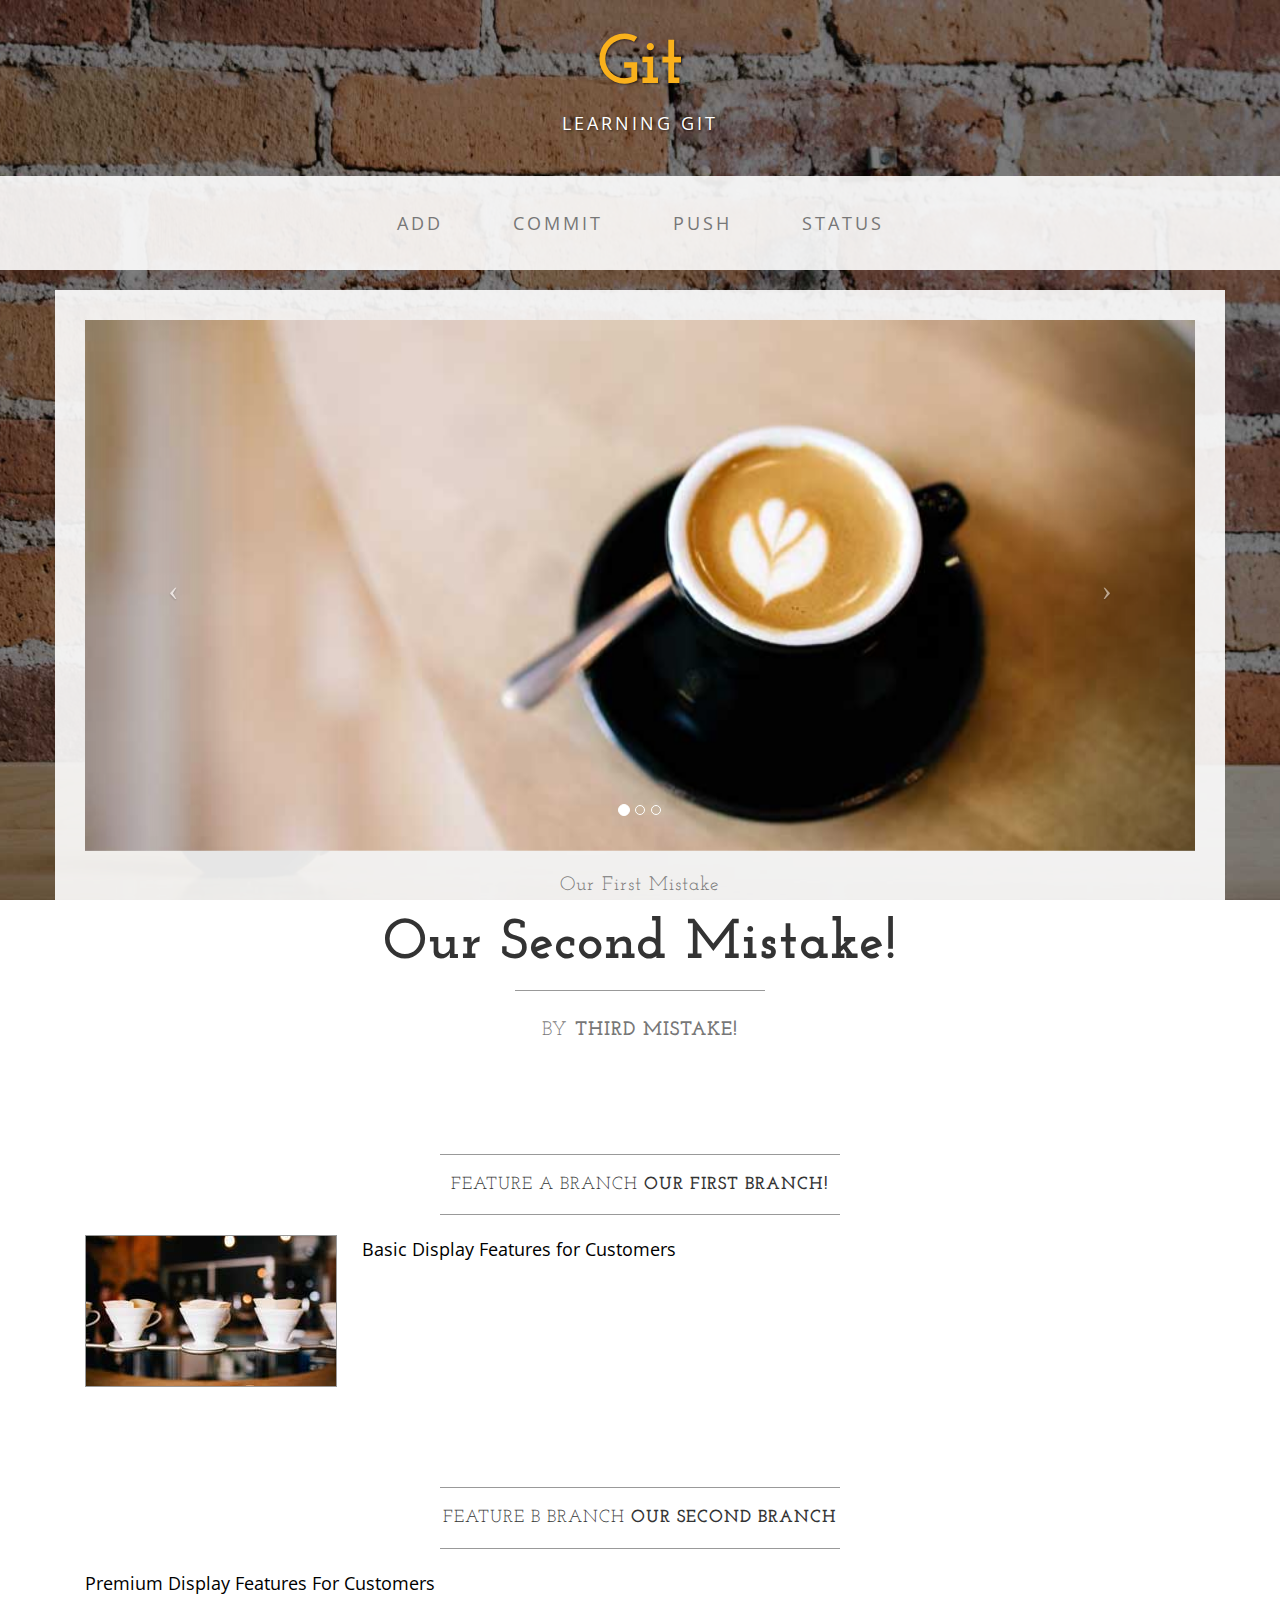
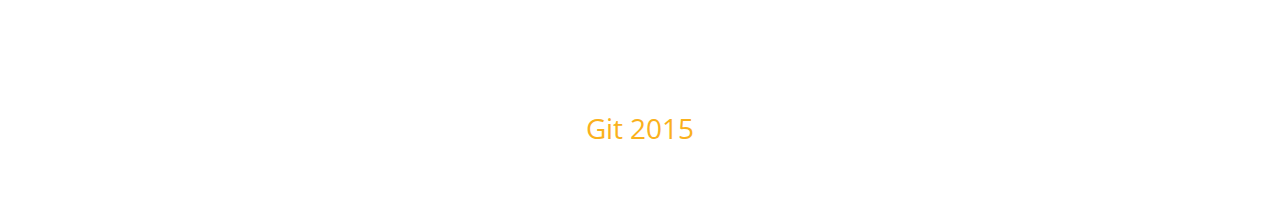
<file: index.html>
<!DOCTYPE html>
<html lang="en">

<head>

    <meta charset="utf-8">
    <meta http-equiv="X-UA-Compatible" content="IE=edge">
    <meta name="viewport" content="width=device-width, initial-scale=1">
    <meta name="description" content="">
    <meta name="author" content="">

    <title>GIT</title>

    <!-- Bootstrap Core CSS -->
    <link href="css/bootstrap.min.css" rel="stylesheet">

    <!-- Custom CSS -->
    <link href="css/business-casual.css" rel="stylesheet">

    <!-- Fonts -->
    <link href="http://fonts.googleapis.com/css?family=Open+Sans:300italic,400italic,600italic,700italic,800italic,400,300,600,700,800" rel="stylesheet" type="text/css">
    <link href="http://fonts.googleapis.com/css?family=Josefin+Slab:100,300,400,600,700,100italic,300italic,400italic,600italic,700italic" rel="stylesheet" type="text/css">

    <!-- HTML5 Shim and Respond.js IE8 support of HTML5 elements and media queries -->
    <!-- WARNING: Respond.js doesn't work if you view the page via file:// -->
    <!--[if lt IE 9]>
        <script src="https://oss.maxcdn.com/libs/html5shiv/3.7.0/html5shiv.js"></script>
        <script src="https://oss.maxcdn.com/libs/respond.js/1.4.2/respond.min.js"></script>
    <![endif]-->

</head>

<body>

    <div class="brand">Git</div>
    <div class="address-bar">Learning Git</div>

    <!-- Navigation -->
    <nav class="navbar navbar-default" role="navigation">
        <div class="container">
            <!-- Brand and toggle get grouped for better mobile display -->
            <div class="navbar-header">
                <button type="button" class="navbar-toggle" data-toggle="collapse" data-target="#bs-example-navbar-collapse-1">
                    <span class="sr-only">Toggle navigation</span>
                    <span class="icon-bar"></span>
                    <span class="icon-bar"></span>
                    <span class="icon-bar"></span>
                </button>
                <!-- navbar-brand is hidden on larger screens, but visible when the menu is collapsed -->
                <a class="navbar-brand" href="index.html">giT</a>
            </div>
            <!-- Collect the nav links, forms, and other content for toggling -->
            <div class="collapse navbar-collapse" id="bs-example-navbar-collapse-1">
                <ul class="nav navbar-nav">
                    <li>
                        <a href="index.html">add</a>
                    </li>
                    <li>
                        <a href="about.html">commit</a>
                    </li>
                    <li>
                        <a href="blog.html">push</a>
                    </li>
                    <li>
                        <a href="contact.html">status</a>
                    </li>
                </ul>
            </div>
            <!-- /.navbar-collapse -->
        </div>
        <!-- /.container -->
    </nav>

    <div class="container">

        <div class="row">
            <div class="box">
                <div class="col-lg-12 text-center">
                    <div id="carousel-example-generic" class="carousel slide">
                        <!-- Indicators -->
                        <ol class="carousel-indicators hidden-xs">
                            <li data-target="#carousel-example-generic" data-slide-to="0" class="active"></li>
                            <li data-target="#carousel-example-generic" data-slide-to="1"></li>
                            <li data-target="#carousel-example-generic" data-slide-to="2"></li>
                        </ol>

                        <!-- Wrapper for slides -->
                        <div class="carousel-inner">
                            <div class="item active">
                                <img class="img-responsive img-full" src="img/slide-1.jpg" alt="">
                            </div>
                            <div class="item">
                                <img class="img-responsive img-full" src="img/slide-2.jpg" alt="">
                            </div>
                            <div class="item">
                                <img class="img-responsive img-full" src="img/slide-3.jpg" alt="">
                            </div>
                        </div>

                        <!-- Controls -->
                        <a class="left carousel-control" href="#carousel-example-generic" data-slide="prev">
                            <span class="icon-prev"></span>
                        </a>
                        <a class="right carousel-control" href="#carousel-example-generic" data-slide="next">
                            <span class="icon-next"></span>
                        </a>
                    </div>
                    <h2 class="brand-before">
                        <small>Our first mistake</small>
                    </h2>
                    <h1 class="brand-name">Our Second Mistake!</h1>
                    <hr class="tagline-divider">
                    <h2>
                        <small>By
                            <strong>Third Mistake!</strong>
                        </small>
                    </h2>
                </div>
            </div>
        </div>

        <div class="row">
            <div class="box">
                <div class="col-lg-12">
                    <hr>
                    <h2 class="intro-text text-center">Feature A Branch
                        <strong>Our first branch!</strong>
                    </h2>
                    <hr>
                    <img class="img-responsive img-border img-left" src="img/intro-pic.jpg" alt="">
                    <hr class="visible-xs">
                    <p> Basic Display Features for Customers </p>
                </div>
            </div>
        </div>

        <div class="row">
            <div class="box">
                <div class="col-lg-12">
                    <hr>
                    <h2 class="intro-text text-center">Feature B branch
                        <strong>Our second branch</strong>
                    </h2>
                    <hr>
                    <p> Premium Display Features For Customers </p>
                </div>
            </div>
        </div>

    </div>
    <!-- /.container -->

    <footer>
        <div class="container">
            <div class="row">
                <div class="col-lg-12 text-center" id="footertext">
                    <p style="color:#fab11c">Git 2015</p>
                </div>
            </div>
        </div>
    </footer>

    <!-- jQuery -->
    <script src="js/jquery.js"></script>

    <!-- Bootstrap Core JavaScript -->
    <script src="js/bootstrap.min.js"></script>

    <!-- Script to Activate the Carousel -->
    <script>
    $('.carousel').carousel({
        interval: 5000 //changes the speed
    })
    </script>

</body>

</html>
</file>
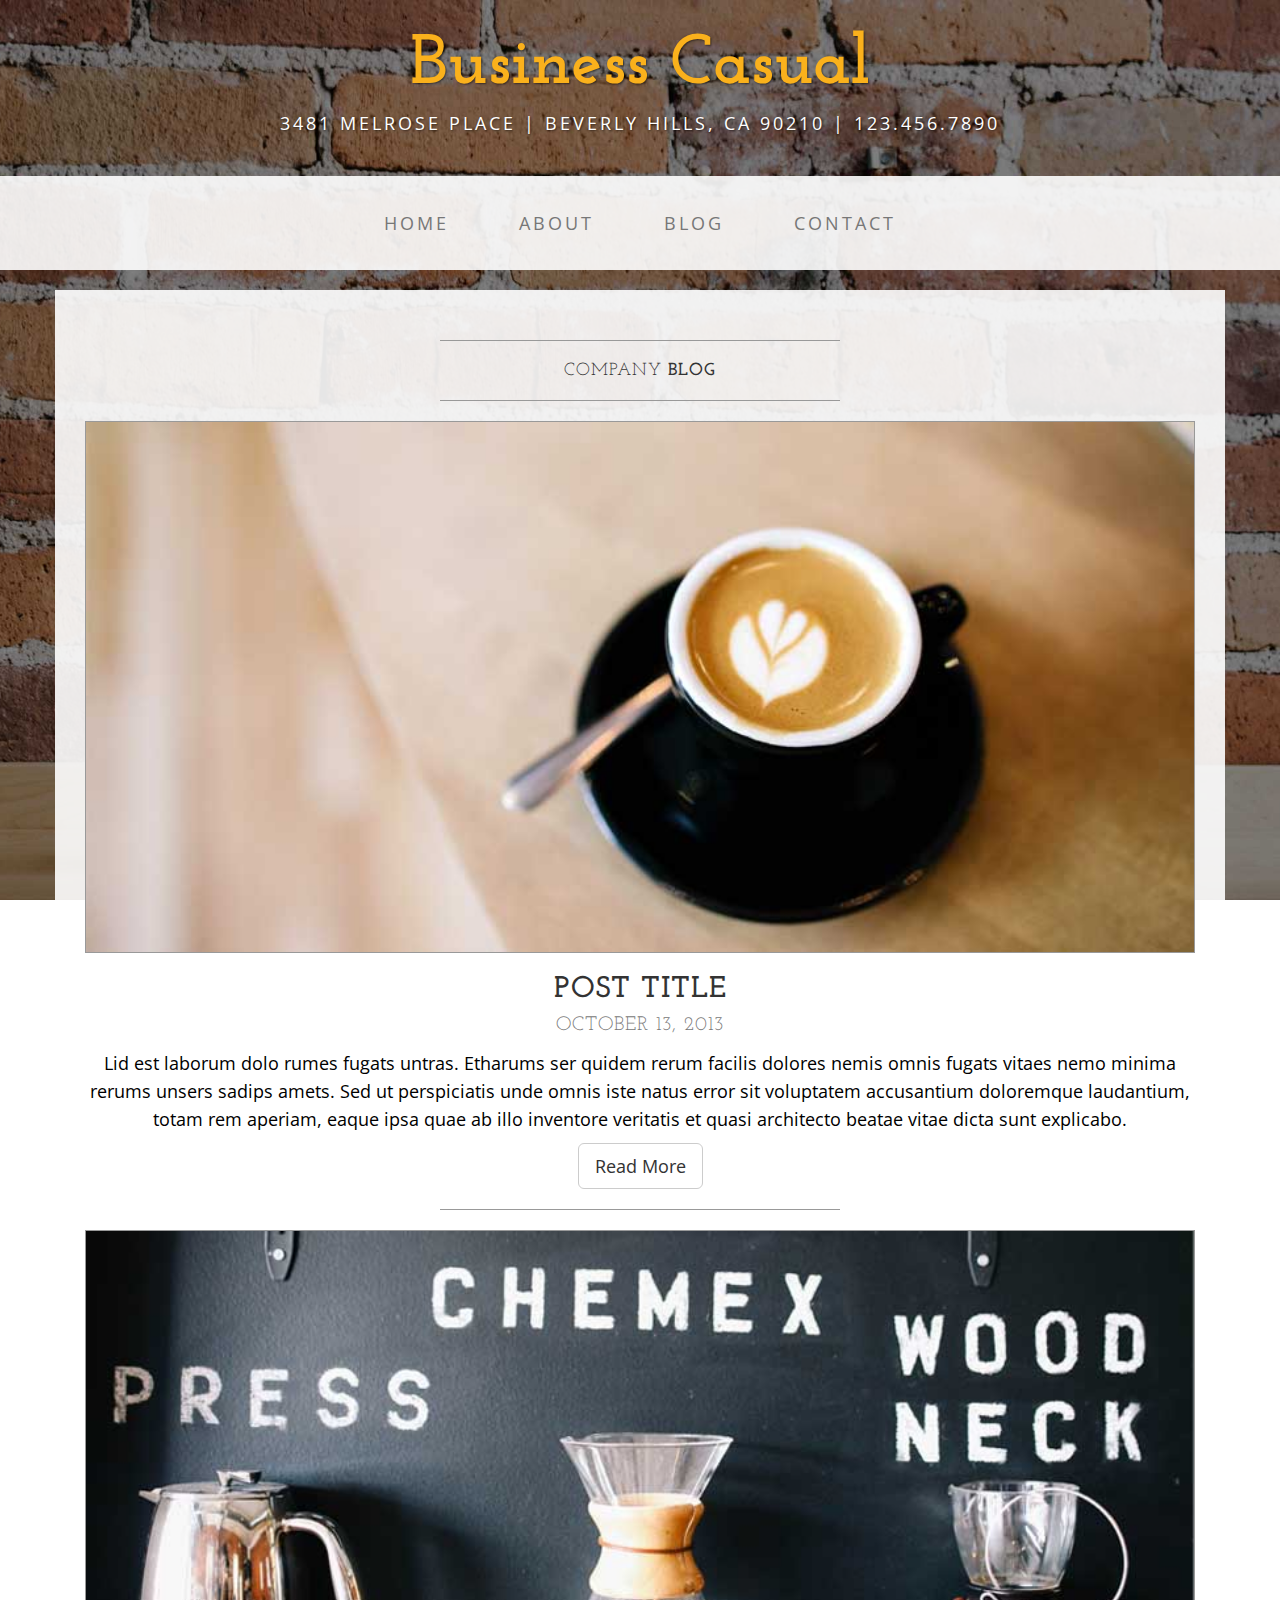
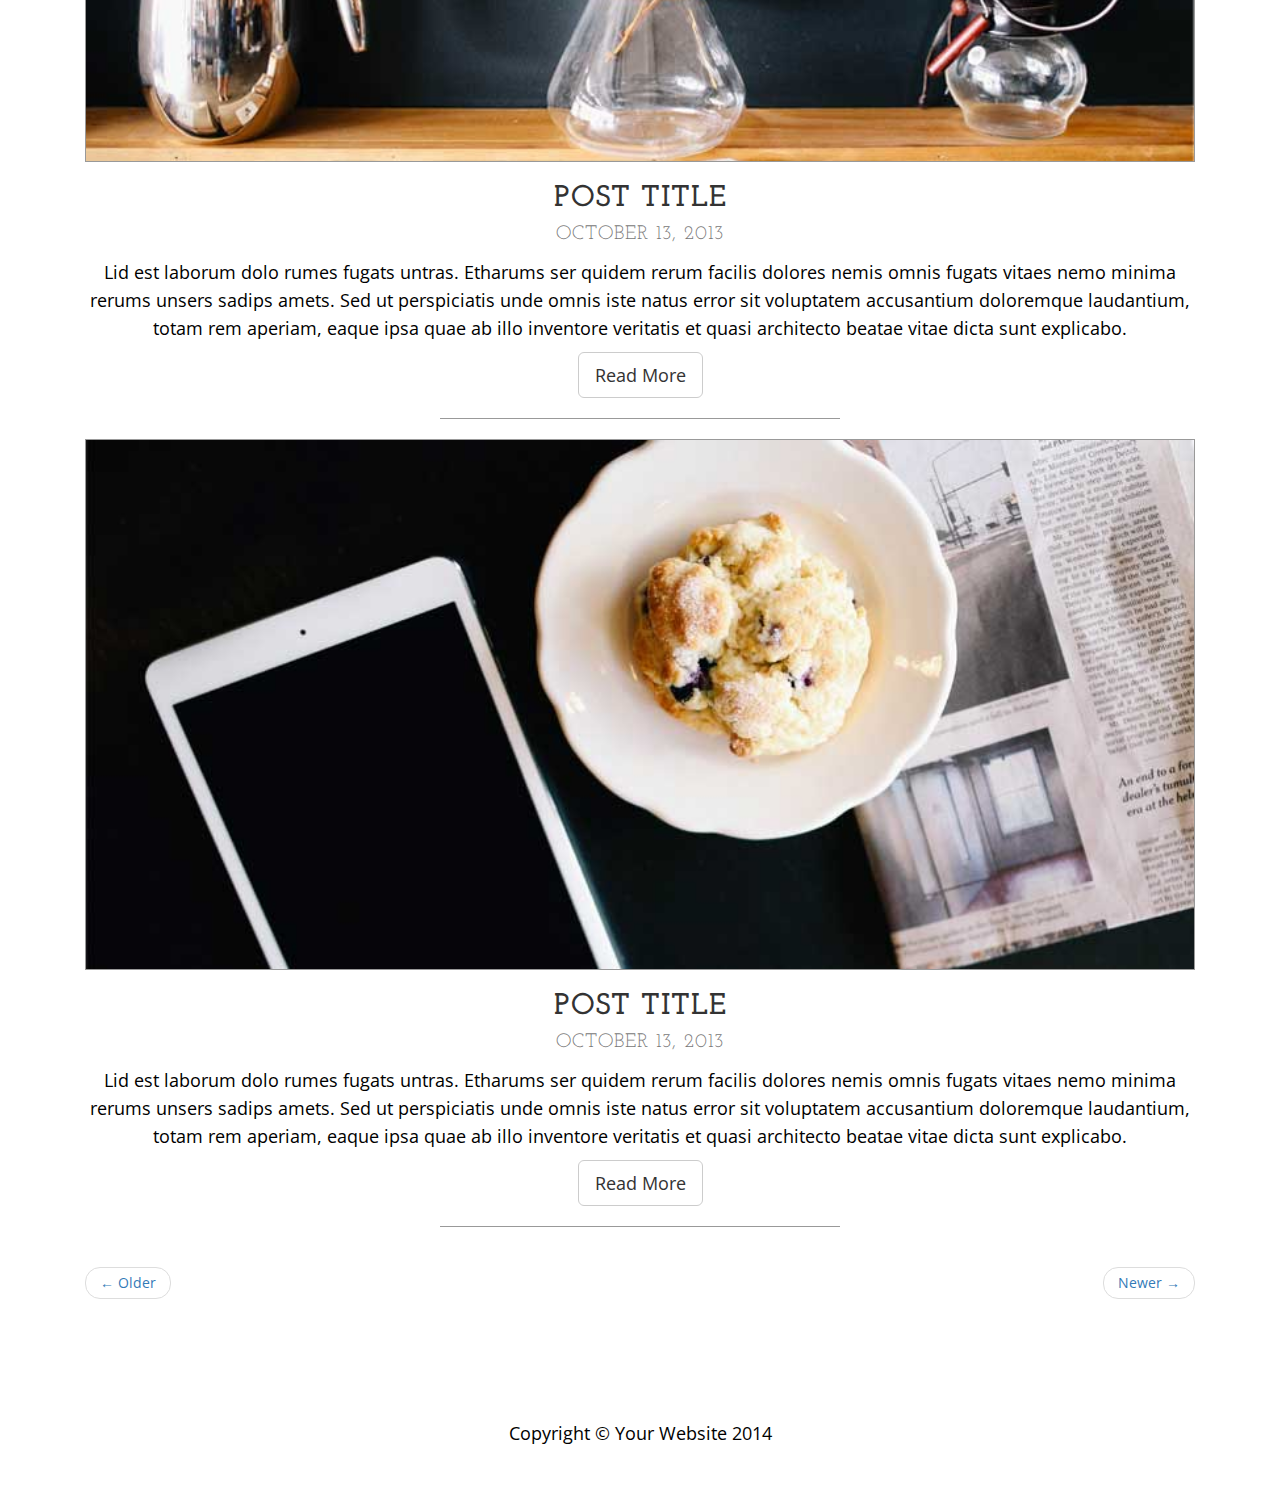
<file: blog.html>
<!DOCTYPE html>
<html lang="en">

<head>

    <meta charset="utf-8">
    <meta http-equiv="X-UA-Compatible" content="IE=edge">
    <meta name="viewport" content="width=device-width, initial-scale=1">
    <meta name="description" content="">
    <meta name="author" content="">

    <title>Blog - Business Casual - Start Bootstrap Theme</title>

    <!-- Bootstrap Core CSS -->
    <link href="css/bootstrap.min.css" rel="stylesheet">

    <!-- Custom CSS -->
    <link href="css/business-casual.css" rel="stylesheet">

    <!-- Fonts -->
    <link href="http://fonts.googleapis.com/css?family=Open+Sans:300italic,400italic,600italic,700italic,800italic,400,300,600,700,800" rel="stylesheet" type="text/css">
    <link href="http://fonts.googleapis.com/css?family=Josefin+Slab:100,300,400,600,700,100italic,300italic,400italic,600italic,700italic" rel="stylesheet" type="text/css">

    <!-- HTML5 Shim and Respond.js IE8 support of HTML5 elements and media queries -->
    <!-- WARNING: Respond.js doesn't work if you view the page via file:// -->
    <!--[if lt IE 9]>
        <script src="https://oss.maxcdn.com/libs/html5shiv/3.7.0/html5shiv.js"></script>
        <script src="https://oss.maxcdn.com/libs/respond.js/1.4.2/respond.min.js"></script>
    <![endif]-->

</head>

<body>

    <div class="brand">Business Casual</div>
    <div class="address-bar">3481 Melrose Place | Beverly Hills, CA 90210 | 123.456.7890</div>

    <!-- Navigation -->
    <nav class="navbar navbar-default" role="navigation">
        <div class="container">
            <!-- Brand and toggle get grouped for better mobile display -->
            <div class="navbar-header">
                <button type="button" class="navbar-toggle" data-toggle="collapse" data-target="#bs-example-navbar-collapse-1">
                    <span class="sr-only">Toggle navigation</span>
                    <span class="icon-bar"></span>
                    <span class="icon-bar"></span>
                    <span class="icon-bar"></span>
                </button>
                <!-- navbar-brand is hidden on larger screens, but visible when the menu is collapsed -->
                <a class="navbar-brand" href="index.html">Business Casual</a>
            </div>
            <!-- Collect the nav links, forms, and other content for toggling -->
            <div class="collapse navbar-collapse" id="bs-example-navbar-collapse-1">
                <ul class="nav navbar-nav">
                    <li>
                        <a href="index.html">Home</a>
                    </li>
                    <li>
                        <a href="about.html">About</a>
                    </li>
                    <li>
                        <a href="blog.html">Blog</a>
                    </li>
                    <li>
                        <a href="contact.html">Contact</a>
                    </li>
                </ul>
            </div>
            <!-- /.navbar-collapse -->
        </div>
        <!-- /.container -->
    </nav>

    <div class="container">

        <div class="row">
            <div class="box">
                <div class="col-lg-12">
                    <hr>
                    <h2 class="intro-text text-center">Company
                        <strong>blog</strong>
                    </h2>
                    <hr>
                </div>
                <div class="col-lg-12 text-center">
                    <img class="img-responsive img-border img-full" src="img/slide-1.jpg" alt="">
                    <h2>Post Title
                        <br>
                        <small>October 13, 2013</small>
                    </h2>
                    <p>Lid est laborum dolo rumes fugats untras. Etharums ser quidem rerum facilis dolores nemis omnis fugats vitaes nemo minima rerums unsers sadips amets. Sed ut perspiciatis unde omnis iste natus error sit voluptatem accusantium doloremque laudantium, totam rem aperiam, eaque ipsa quae ab illo inventore veritatis et quasi architecto beatae vitae dicta sunt explicabo.</p>
                    <a href="#" class="btn btn-default btn-lg">Read More</a>
                    <hr>
                </div>
                <div class="col-lg-12 text-center">
                    <img class="img-responsive img-border img-full" src="img/slide-2.jpg" alt="">
                    <h2>Post Title
                        <br>
                        <small>October 13, 2013</small>
                    </h2>
                    <p>Lid est laborum dolo rumes fugats untras. Etharums ser quidem rerum facilis dolores nemis omnis fugats vitaes nemo minima rerums unsers sadips amets. Sed ut perspiciatis unde omnis iste natus error sit voluptatem accusantium doloremque laudantium, totam rem aperiam, eaque ipsa quae ab illo inventore veritatis et quasi architecto beatae vitae dicta sunt explicabo.</p>
                    <a href="#" class="btn btn-default btn-lg">Read More</a>
                    <hr>
                </div>
                <div class="col-lg-12 text-center">
                    <img class="img-responsive img-border img-full" src="img/slide-3.jpg" alt="">
                    <h2>Post Title
                        <br>
                        <small>October 13, 2013</small>
                    </h2>
                    <p>Lid est laborum dolo rumes fugats untras. Etharums ser quidem rerum facilis dolores nemis omnis fugats vitaes nemo minima rerums unsers sadips amets. Sed ut perspiciatis unde omnis iste natus error sit voluptatem accusantium doloremque laudantium, totam rem aperiam, eaque ipsa quae ab illo inventore veritatis et quasi architecto beatae vitae dicta sunt explicabo.</p>
                    <a href="#" class="btn btn-default btn-lg">Read More</a>
                    <hr>
                </div>
                <div class="col-lg-12 text-center">
                    <ul class="pager">
                        <li class="previous"><a href="#">&larr; Older</a>
                        </li>
                        <li class="next"><a href="#">Newer &rarr;</a>
                        </li>
                    </ul>
                </div>
            </div>
        </div>

    </div>
    <!-- /.container -->

    <footer>
        <div class="container">
            <div class="row">
                <div class="col-lg-12 text-center">
                    <p>Copyright &copy; Your Website 2014</p>
                </div>
            </div>
        </div>
    </footer>

    <!-- jQuery -->
    <script src="js/jquery.js"></script>

    <!-- Bootstrap Core JavaScript -->
    <script src="js/bootstrap.min.js"></script>

</body>

</html>
</file>
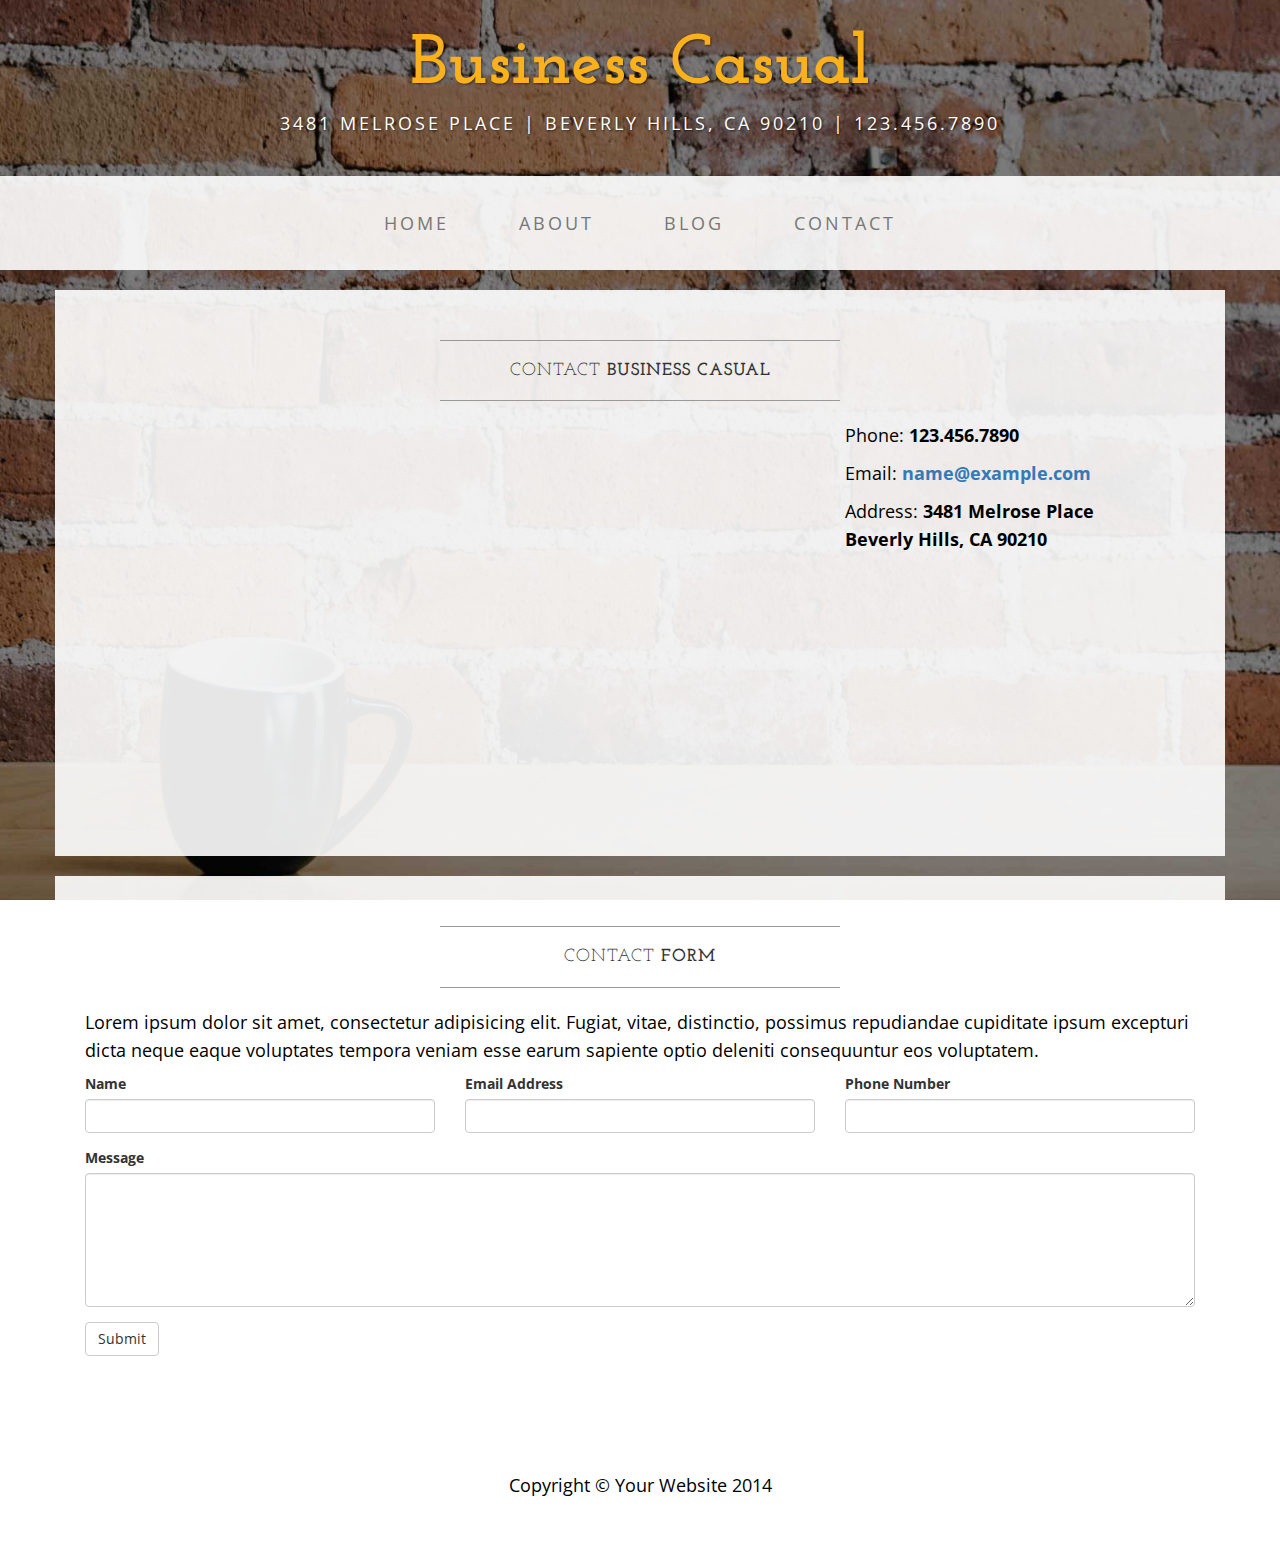
<file: contact.html>
<!DOCTYPE html>
<html lang="en">

<head>

    <meta charset="utf-8">
    <meta http-equiv="X-UA-Compatible" content="IE=edge">
    <meta name="viewport" content="width=device-width, initial-scale=1">
    <meta name="description" content="">
    <meta name="author" content="">

    <title>Contact - Business Casual - Start Bootstrap Theme</title>

    <!-- Bootstrap Core CSS -->
    <link href="css/bootstrap.min.css" rel="stylesheet">

    <!-- Custom CSS -->
    <link href="css/business-casual.css" rel="stylesheet">

    <!-- Fonts -->
    <link href="http://fonts.googleapis.com/css?family=Open+Sans:300italic,400italic,600italic,700italic,800italic,400,300,600,700,800" rel="stylesheet" type="text/css">
    <link href="http://fonts.googleapis.com/css?family=Josefin+Slab:100,300,400,600,700,100italic,300italic,400italic,600italic,700italic" rel="stylesheet" type="text/css">

    <!-- HTML5 Shim and Respond.js IE8 support of HTML5 elements and media queries -->
    <!-- WARNING: Respond.js doesn't work if you view the page via file:// -->
    <!--[if lt IE 9]>
        <script src="https://oss.maxcdn.com/libs/html5shiv/3.7.0/html5shiv.js"></script>
        <script src="https://oss.maxcdn.com/libs/respond.js/1.4.2/respond.min.js"></script>
    <![endif]-->

</head>

<body>

    <div class="brand">Business Casual</div>
    <div class="address-bar">3481 Melrose Place | Beverly Hills, CA 90210 | 123.456.7890</div>

    <!-- Navigation -->
    <nav class="navbar navbar-default" role="navigation">
        <div class="container">
            <!-- Brand and toggle get grouped for better mobile display -->
            <div class="navbar-header">
                <button type="button" class="navbar-toggle" data-toggle="collapse" data-target="#bs-example-navbar-collapse-1">
                    <span class="sr-only">Toggle navigation</span>
                    <span class="icon-bar"></span>
                    <span class="icon-bar"></span>
                    <span class="icon-bar"></span>
                </button>
                <!-- navbar-brand is hidden on larger screens, but visible when the menu is collapsed -->
                <a class="navbar-brand" href="index.html">Business Casual</a>
            </div>
            <!-- Collect the nav links, forms, and other content for toggling -->
            <div class="collapse navbar-collapse" id="bs-example-navbar-collapse-1">
                <ul class="nav navbar-nav">
                    <li>
                        <a href="index.html">Home</a>
                    </li>
                    <li>
                        <a href="about.html">About</a>
                    </li>
                    <li>
                        <a href="blog.html">Blog</a>
                    </li>
                    <li>
                        <a href="contact.html">Contact</a>
                    </li>
                </ul>
            </div>
            <!-- /.navbar-collapse -->
        </div>
        <!-- /.container -->
    </nav>

    <div class="container">

        <div class="row">
            <div class="box">
                <div class="col-lg-12">
                    <hr>
                    <h2 class="intro-text text-center">Contact
                        <strong>business casual</strong>
                    </h2>
                    <hr>
                </div>
                <div class="col-md-8">
                    <!-- Embedded Google Map using an iframe - to select your location find it on Google maps and paste the link as the iframe src. If you want to use the Google Maps API instead then have at it! -->
                    <iframe width="100%" height="400" frameborder="0" scrolling="no" marginheight="0" marginwidth="0" src="http://maps.google.com/maps?hl=en&amp;ie=UTF8&amp;ll=37.0625,-95.677068&amp;spn=56.506174,79.013672&amp;t=m&amp;z=4&amp;output=embed"></iframe>
                </div>
                <div class="col-md-4">
                    <p>Phone:
                        <strong>123.456.7890</strong>
                    </p>
                    <p>Email:
                        <strong><a href="mailto:name@example.com">name@example.com</a></strong>
                    </p>
                    <p>Address:
                        <strong>3481 Melrose Place
                            <br>Beverly Hills, CA 90210</strong>
                    </p>
                </div>
                <div class="clearfix"></div>
            </div>
        </div>

        <div class="row">
            <div class="box">
                <div class="col-lg-12">
                    <hr>
                    <h2 class="intro-text text-center">Contact
                        <strong>form</strong>
                    </h2>
                    <hr>
                    <p>Lorem ipsum dolor sit amet, consectetur adipisicing elit. Fugiat, vitae, distinctio, possimus repudiandae cupiditate ipsum excepturi dicta neque eaque voluptates tempora veniam esse earum sapiente optio deleniti consequuntur eos voluptatem.</p>
                    <form role="form">
                        <div class="row">
                            <div class="form-group col-lg-4">
                                <label>Name</label>
                                <input type="text" class="form-control">
                            </div>
                            <div class="form-group col-lg-4">
                                <label>Email Address</label>
                                <input type="email" class="form-control">
                            </div>
                            <div class="form-group col-lg-4">
                                <label>Phone Number</label>
                                <input type="tel" class="form-control">
                            </div>
                            <div class="clearfix"></div>
                            <div class="form-group col-lg-12">
                                <label>Message</label>
                                <textarea class="form-control" rows="6"></textarea>
                            </div>
                            <div class="form-group col-lg-12">
                                <input type="hidden" name="save" value="contact">
                                <button type="submit" class="btn btn-default">Submit</button>
                            </div>
                        </div>
                    </form>
                </div>
            </div>
        </div>

    </div>
    <!-- /.container -->

    <footer>
        <div class="container">
            <div class="row">
                <div class="col-lg-12 text-center">
                    <p>Copyright &copy; Your Website 2014</p>
                </div>
            </div>
        </div>
    </footer>

    <!-- jQuery -->
    <script src="js/jquery.js"></script>

    <!-- Bootstrap Core JavaScript -->
    <script src="js/bootstrap.min.js"></script>

</body>

</html>
</file>
<file: css/business-casual.css>
/*!
 * Start Bootstrap - Business Casual (http://startbootstrap.com/)
 * Copyright 2013-2016 Start Bootstrap
 * Licensed under MIT (https://github.com/BlackrockDigital/startbootstrap/blob/gh-pages/LICENSE)
 */

body {
    font-family: "Open Sans","Helvetica Neue",Helvetica,Arial,sans-serif;
    background: url('../img/bg.jpg') no-repeat center center fixed;
    -webkit-background-size: cover;
    -moz-background-size: cover;
    background-size: cover;
    -o-background-size: cover;
}

h1,
h2,
h3,
h4,
h5,
h6 {
    text-transform: uppercase;
    font-family: "Josefin Slab","Helvetica Neue",Helvetica,Arial,sans-serif;
    font-weight: 700;
    letter-spacing: 1px;
}

p {
    font-size: 1.25em;
    line-height: 1.6;
    color: #000;
}

hr {
    max-width: 400px;
    border-color: #999999;
}

.brand,
.address-bar {
    display: none;
}

.navbar-brand {
    text-transform: uppercase;
    font-weight: 900;
    letter-spacing: 2px;
}

.navbar-nav {
    text-transform: uppercase;
    font-weight: 400;
    letter-spacing: 3px;
}

.img-full {
    min-width: 100%;
}

.brand-before,
.brand-name {
    text-transform: capitalize;
}

.brand-before {
    margin: 15px 0;
}

.brand-name {
    margin: 0;
    font-size: 4em;
}

.tagline-divider {
    margin: 15px auto 3px;
    max-width: 250px;
    border-color: #999999;
}

.box {
    margin-bottom: 20px;
    padding: 30px 15px;
    background: #fff;
    background: rgba(255,255,255,0.9);
}

.intro-text {
    text-transform: uppercase;
    font-size: 1.25em;
    font-weight: 400;
    letter-spacing: 1px;
}

.img-border {
    float: none;
    margin: 0 auto 0;
    border: #999999 solid 1px;
}

.img-left {
    float: none;
    margin: 0 auto 0;
}

footer {
    background: #fff;
    background: rgba(255,255,255,0.9);
}

footer p {
    margin: 0;
    padding: 50px 0;
}

@media screen and (min-width:768px) {
    .brand {
        display: inherit;
        margin: 0;
        padding: 30px 0 10px;
        text-align: center;
        text-shadow: 1px 1px 2px rgba(0,0,0,0.5);
        font-family: "Josefin Slab","Helvetica Neue",Helvetica,Arial,sans-serif;
        font-size: 5em;
        font-weight: 700;
        line-height: normal;
        color: #fff;
    }

    .top-divider {
        margin-top: 0;
    }

    .img-left {
        float: left;
        margin-right: 25px;
    }

    .address-bar {
        display: inherit;
        margin: 0;
        padding: 0 0 40px;
        text-align: center;
        text-shadow: 1px 1px 2px rgba(0,0,0,0.5);
        text-transform: uppercase;
        font-size: 1.25em;
        font-weight: 400;
        letter-spacing: 3px;
        color: #fff;
    }

    .navbar {
        border-radius: 0;
    }

    .navbar-header {
        display: none;
    }

    .navbar {
        min-height: 0;
    }

    .navbar-default {
        border: none;
        background: #fff;
        background: rgba(255,255,255,0.9);
    }

    .nav>li>a {
        padding: 35px;
    }

    .navbar-nav>li>a {
        line-height: normal;
    }

    .navbar-nav {
        display: table;
        float: none;
        margin: 0 auto;
        table-layout: fixed;
        font-size: 1.25em;
    }
}

@media screen and (min-width:1200px) {
    .box:after {
        content: '';
        display: table;
        clear: both;
    }
}

.brand {

    color: #fab11c;
}

#footertext {
    font-size: 22px;
}
</file>
